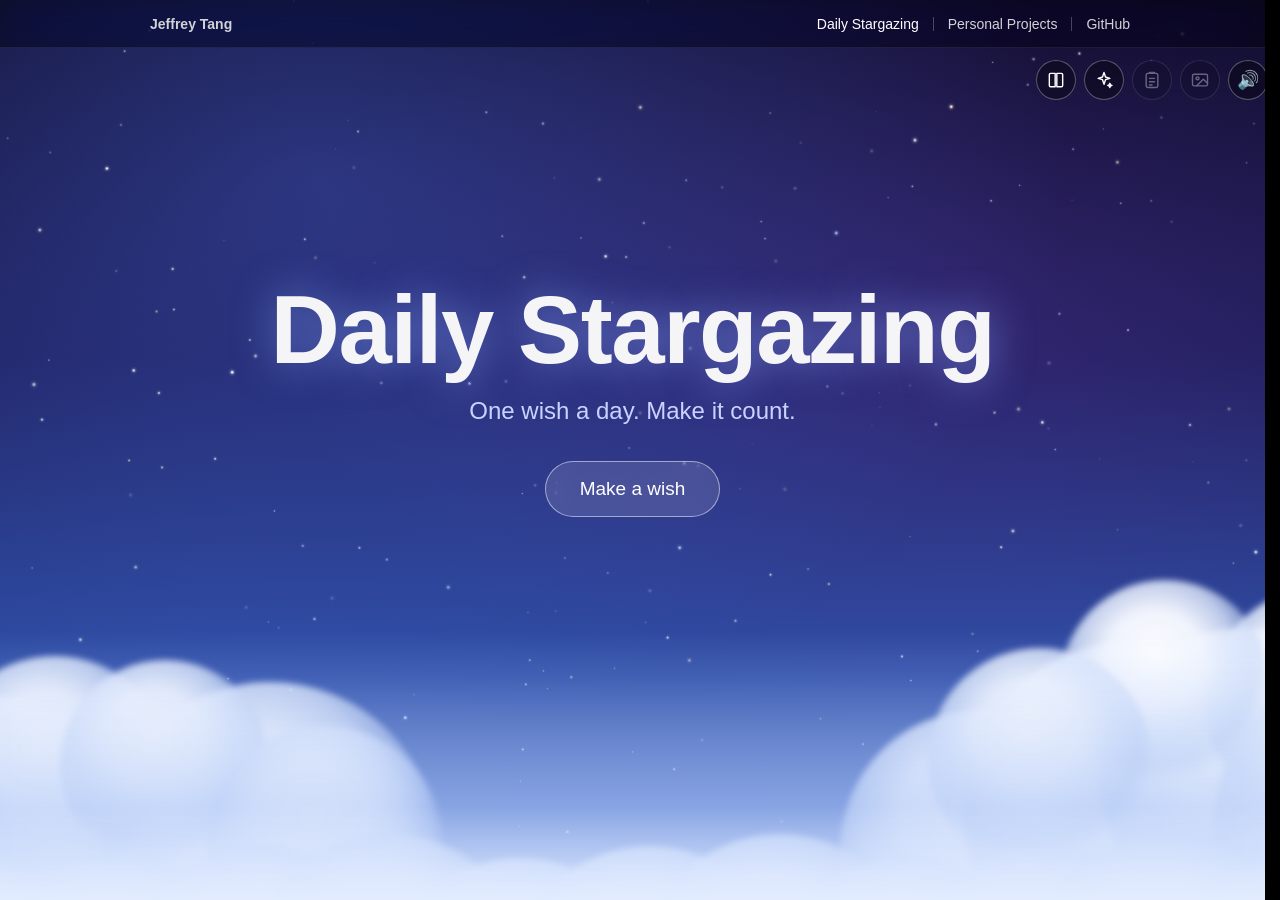
<file: dailystargazing/index.html>
<!DOCTYPE html>
<html lang="en">

<head>
  <meta charset="utf-8">
  <meta name="viewport" content="width=device-width, initial-scale=1">
  <meta name="description" content="One wish a day. See how lucky you are today.">
  <meta name="theme-color" content="#000000">
  <title>Daily Stargazing</title>
  <link rel="shortcut icon" type="image/png" href="../images/favicon.png">

  <!-- same nav styles as the main page, kept here so it shows up right away -->
  <style>
    :root {
      --bg: #000;
      --text: #f5f5f7;
      --muted: #a1a1a6;
      --link-color: whitesmoke;
      --accent: #2997ff;
      --nav-height: 48px;
    }

    * {
      box-sizing: border-box;
    }

    html {
      /* keeps room for the scrollbar, so the page doesn't shift sideways when scrolling is locked */
      scrollbar-gutter: stable;
      /* a soft light scrollbar on the night sky, so it doesn't turn into a black bar on hover */
      scrollbar-color: rgba(255, 255, 255, 0.28) transparent;
      background: var(--bg);
      color: var(--text);
      font-family: -apple-system, BlinkMacSystemFont, "SF Pro Display", "Segoe UI", "Helvetica Neue", Helvetica, Arial, sans-serif;
      -webkit-font-smoothing: antialiased;
    }

    /* the same look in Chrome, Edge and Safari */
    html::-webkit-scrollbar {
      width: 10px;
    }

    html::-webkit-scrollbar-track {
      background: var(--bg);
    }

    html::-webkit-scrollbar-thumb {
      border: 2px solid var(--bg);
      border-radius: 5px;
      background: rgba(255, 255, 255, 0.28);
    }

    html::-webkit-scrollbar-thumb:hover {
      background: rgba(255, 255, 255, 0.45);
    }

    /* the page scrolls down to the constellation, but not while a wish is playing */
    body {
      margin: 0;
      overflow-x: hidden;
    }

    body.wishing {
      overflow: hidden;
    }

    /* the constellation stays out of the way until today's wish has been made */
    body.before-wish #constellation {
      display: none;
    }

    a {
      color: var(--link-color);
      text-decoration: none;
    }

    nav {
      position: fixed;
      top: 0;
      left: 0;
      right: 0;
      z-index: 10;
      height: var(--nav-height);
      display: flex;
      align-items: center;
      padding: 0 max(16px, calc((100% - 980px) / 2));
      background: rgba(0, 0, 0, 0.45);
      backdrop-filter: saturate(180%) blur(20px);
      -webkit-backdrop-filter: saturate(180%) blur(20px);
      border-bottom: 1px solid rgba(255, 255, 255, 0.08);
      font-size: 14px;
    }

    nav .name {
      font-weight: 600;
      margin-right: auto;
    }

    nav a {
      color: #d2d2d7;
      transition: color 0.2s;
    }

    nav a:hover,
    nav a.current {
      color: #fff;
    }

    .nav-link {
      padding: 0 14px;
      line-height: 14px;
    }

    .nav-link:last-child {
      padding-right: 0;
    }

    /* thin line between each link */
    .nav-link + .nav-link {
      border-left: 1px solid rgba(255, 255, 255, 0.25);
    }

    @media (max-width: 734px) {
      nav {
        font-size: 12px;
      }
      .nav-link {
        padding: 0 10px;
      }
    }
  </style>

  <link rel="stylesheet" href="luck.css">
  <link rel="stylesheet" href="logbook.css">
  <link rel="stylesheet" href="constellation.css">

  <!-- after resetting everything, the fresh page fades in from black (set by wipeAllData in luck.js) -->
  <style>
    html.fade-in body::after {
      content: "";
      position: fixed;
      inset: 0;
      z-index: 100;
      background: #000;
      pointer-events: none;
      animation: fadeFromBlack 1.2s 0.2s ease-out forwards;
    }

    @keyframes fadeFromBlack {
      to {
        opacity: 0;
      }
    }
  </style>
  <script>
    try {
      if (sessionStorage.getItem("dailystargazing-fade-in")) {
        sessionStorage.removeItem("dailystargazing-fade-in");
        document.documentElement.classList.add("fade-in");
      }
    } catch (error) {
      // storage is blocked, so there's no fade
    }
  </script>
  <script src="../stars.js" defer></script>
  <script src="../content.js" defer></script>
  <script src="sounds.js" defer></script>
  <script src="fortunes.js" defer></script>
  <script src="starnames.js" defer></script>
  <script src="skills.js" defer></script>
  <script src="luck.js" defer></script>
  <script src="logbook.js" defer></script>
  <script src="share.js" defer></script>
  <script src="constellation.js" defer></script>
  <script src="starcollection.js" defer></script>
</head>

<body class="before-wish">
  <div id="nebula"></div>
  <canvas id="sky"></canvas>
  <nav id="nav">
    <a class="name" href="../index.html">Jeffrey Tang</a>
    <a class="nav-link current" href="index.html">Daily Stargazing</a>
    <!-- category links get added here by luck.js -->
    <a class="nav-link" href="https://github.com/JeffRL/">GitHub</a>
  </nav>

  <!-- the first screen: the wish -->
  <div id="wishStage">
    <div id="clouds"></div>
    <div id="horizon"></div>

    <main id="start">
      <h1>Daily Stargazing</h1>
      <p>One wish a day. Make it count.</p>
      <button id="wishButton">Make a wish</button>
    </main>

    <div id="wash"></div>
    <canvas id="wish"></canvas>
    <div id="nearClouds"></div>

    <section id="result" hidden>
      <div class="plate">
        <p class="plate-label">Today's Luck</p>
        <div class="plate-stars" id="plateStars"></div>
      </div>
      <div class="emotes" id="emotes"></div>
      <div class="after">
        <p id="reading"></p>
        <p class="next">Next wish in <span id="countdown">--:--:--</span></p>
      </div>
      <button id="addStarButton" hidden>&#10022; Add to Constellation</button>
      <a class="to-sky" href="#constellation">Your constellation &darr;</a>
    </section>
  </div>

  <!-- further down: the constellation, filled in by constellation.js -->
  <section id="constellation">
    <header class="sky-header">
      <h2 id="skyName" title="Click to rename">My Constellation</h2>
      <!-- this week's rank, filled by the stardust you collect -->
      <div class="rank-card" id="rankCard">
        <!-- only used while ranking up: a light sweeping across the card, a white flash, and a label -->
        <span class="rank-glass"><span class="rank-shine" id="rankShine"></span><span class="rank-flash" id="rankFlash"></span></span>
        <span class="rank-label" id="rankLabel"></span>
        <div class="rank-top">
          <span class="rank-icon" id="rankIcon">&#10022;</span>
          <span class="rank-name" id="rankName">Constellation 1</span>
          <span class="rank-bonus" id="rankBonus">+0 crystals on Monday</span>
        </div>
        <div class="rank-bar" id="rankBar"><span id="rankFill"></span></div>
        <p class="rank-progress"><span><span id="dustCount">0</span> <span id="rankNext">/ 150 stardust this week</span></span> <span class="rank-record" id="rankRecord"></span></p>
      </div>
      <p class="sky-money">
        <span class="money"><span class="money-icon crystal">&#9670;</span> <span id="crystalCount">0</span> stellar crystals</span>
      </p>
      <p class="sky-timer" id="crystalTimer"></p>
    </header>
    <div class="sky-area" id="skyArea">
      <canvas id="skyCanvas"></canvas>
      <div class="sky-tip" id="skyTip"></div>
      <p class="sky-empty" id="skyEmpty">Your constellation is empty. Make today's wish and add it, or pick a star from your collection.</p>
    </div>
    <div class="sky-controls">
      <span id="slotCount">0 / 5 stars</span>
      <button id="addSlotButton">+ Add a star</button>
      <button id="editSkyButton">Move stars</button>
    </div>
    <ul class="sky-help">
      <li>Stars generate stardust and crystals over time.</li>
	  <li>Tap to collect! Stars generate slower when full.</li>
      <li>Stardust helps you rank up, crystals can be used as currency.</li>
      <li>Higher ranks pay out more crystals based on how much you earned.</li>
      <li>Put stars close together to create constellations.</li>
    </ul>
  </section>

  <div id="flash"></div>

  <div id="toolbar">
    <button id="logButton" class="tool" aria-label="Open logbook" title="Logbook">
      <svg viewBox="0 0 24 24" aria-hidden="true"><path d="M4 5.5C4 4.7 4.7 4 5.5 4H11v16H5.5C4.7 20 4 19.3 4 18.5z"/><path d="M13 4h5.5c.8 0 1.5.7 1.5 1.5v13c0 .8-.7 1.5-1.5 1.5H13z"/></svg>
    </button>
    <button id="starsButton" class="tool" aria-label="Open star collection" title="Star collection">
      <svg viewBox="0 0 24 24" aria-hidden="true"><path d="M12 3l1.8 5.4L19 10l-5.2 1.6L12 17l-1.8-5.4L5 10l5.2-1.6z"/><path d="M19 16l.7 1.8 1.8.7-1.8.7L19 21l-.7-1.8-1.8-.7 1.8-.7z"/></svg>
    </button>
    <button id="copyTextButton" class="tool" aria-label="Copy result as text" title="Copy as text" disabled>
      <svg viewBox="0 0 24 24" aria-hidden="true"><rect x="5" y="4" width="14" height="17" rx="2"/><path d="M9 4V3h6v1M9 10h6M9 14h6M9 18h3"/></svg>
    </button>
    <button id="copyImageButton" class="tool" aria-label="Copy result as an image" title="Copy as image" disabled>
      <svg viewBox="0 0 24 24" aria-hidden="true"><rect x="3" y="5" width="18" height="14" rx="2"/><circle cx="9" cy="10" r="1.8"/><path d="M21 16l-5-5-8 8"/></svg>
    </button>
    <button id="soundButton" class="tool" aria-label="Mute sound"></button>
  </div>
  <div id="toast" role="status"></div>

  <!-- the star collection, filled in by starcollection.js -->
  <aside id="starDrawer" hidden>
    <div class="drawer-panel">
      <header class="drawer-head">
        <h2 id="drawerTitle">Star Collection</h2>
        <span class="drawer-count" id="drawerCount"></span>
        <button class="drawer-close" id="drawerClose" aria-label="Close star collection">&times;</button>
      </header>
      <p class="drawer-money">
        <span><span class="money-icon dust">&#10022;</span> <b id="drawerDust">0</b> stardust</span>
        <span><span class="money-icon crystal">&#9670;</span> <b id="drawerCrystals">0</b> crystals</span>
      </p>
      <div id="drawerList">
        <div class="drawer-controls">
          <select id="starSort" aria-label="Sort stars">
            <option value="newest">Newest first</option>
            <option value="rarity">Rarity</option>
            <option value="level">Level</option>
            <option value="name">Name</option>
          </select>
          <select id="starFilter" aria-label="Show stars">
            <option value="all">All stars</option>
            <option value="active">In the constellation</option>
            <option value="favorite">Favorites</option>
            <option value="5">5 stars</option>
            <option value="4">4 stars</option>
            <option value="3">3 stars</option>
            <option value="2">2 stars</option>
            <option value="1">1 star</option>
            <option value="debug">Debug stars</option>
          </select>
        </div>
        <div class="star-grid" id="starGrid"></div>
      </div>
      <div class="drawer-detail" id="drawerDetail" hidden></div>
    </div>
  </aside>

  <!-- the logbook, filled in by logbook.js -->
  <div id="bookOverlay" hidden>
    <div class="book" id="book">
      <div class="book-pages">
        <div class="page page-left" id="pageLeft"></div>
        <div class="page page-right" id="pageRight"></div>
        <div class="leaf" id="leaf">
          <div class="leaf-face leaf-front" id="leafFront"></div>
          <div class="leaf-face leaf-back" id="leafBack"></div>
        </div>
      </div>
      <div class="cover" id="cover">
        <div class="cover-front">
          <span class="cover-star">&#9733;</span>
          <span class="cover-title">Luck Log</span>
        </div>
        <div class="cover-back"></div>
      </div>
      <div class="ribbons" id="ribbons">
        <button class="ribbon" data-view="collection">Collection</button>
        <button class="ribbon" data-view="daily">Daily</button>
        <button class="ribbon" data-view="graph">Graph</button>
      </div>
      <button class="book-close" id="bookClose" aria-label="Close logbook">&times;</button>
      <button class="book-top" id="bookTop" aria-label="Back to the top" hidden>&uarr;</button>
      <!-- a reading from the collection, opened over the book -->
      <div class="reading-popup" id="readingPopup" hidden>
        <div class="reading-card" role="dialog" aria-modal="true" aria-label="Reading">
          <button class="reading-close" id="readingClose" aria-label="Close reading">&times;</button>
          <div id="readingBody"></div>
        </div>
      </div>
      <!-- the warning before resetting everything -->
      <div class="reading-popup" id="resetPopup" hidden>
        <div class="reading-card" role="alertdialog" aria-modal="true" aria-labelledby="resetTitle">
          <h3 class="reset-title" id="resetTitle">Reset everything?</h3>
          <p>This erases your logbook, every star, your crystals, ranks and rewards, and today's wish on this browser. It can't be undone.</p>
          <div class="reset-actions">
            <button class="reset-cancel" id="resetCancel">Cancel</button>
            <button class="reset-confirm" id="resetConfirm">Reset everything</button>
          </div>
        </div>
      </div>
    </div>
  </div>
</body>

</html>
</file>
<file: dailystargazing/luck.css>
/* Sky colors like a night sky over the clouds: dark at the top, bright blue at the horizon */

#nebula {
  position: fixed;
  inset: 0;
  z-index: -2;
  background:
    radial-gradient(ellipse at 25% 20%, rgba(90, 120, 255, 0.35), transparent 55%),
    radial-gradient(ellipse at 75% 35%, rgba(120, 70, 200, 0.25), transparent 50%),
    linear-gradient(to bottom, #0d0a26 0%, #1a1c55 40%, #2f4fa8 75%, #7f9fe6 100%);
  transition: opacity 1s;
}

#sky {
  position: fixed;
  inset: 0;
  z-index: -1;
  width: 100%;
  height: 100%;
  transition: opacity 1s;
}

/* The wish screen: exactly one screen tall, with everything for the wish inside it */

#wishStage {
  position: relative;
  height: 100vh;
  height: 100svh;
  overflow: hidden;
}

/* Clouds */

/* hangs off the right and bottom of the screen on purpose, so moving it never shows an edge.
   Nothing gets clipped here: on short or wide screens the taller clouds reach above this box,
   and the page itself already hides anything that goes off screen. */
#clouds {
  position: absolute;
  left: 0;
  right: -45vw;
  bottom: -12vh;
  height: 57vh;
  overflow: visible;
  pointer-events: none;
  transition: transform 1.4s cubic-bezier(0.5, 0, 0.2, 1), opacity 1s;
}

.cloud {
  position: absolute;
  bottom: 12vh;
  width: 600px;
  height: 260px;
  animation: cloudDrift 30s ease-in-out infinite alternate;
}

.cloud.right {
  animation-duration: 38s;
  animation-direction: alternate-reverse;
}

.cloud-floor {
  position: absolute;
  left: 0;
  bottom: 0;
  width: 100%;
  height: 100%;
}

/* each puff is bright in the middle and fades out to nothing at the edge, so overlapping puffs
   melt into one soft cloud instead of looking like separate balls */
.puff {
  position: absolute;
  border-radius: 50%;
  background: radial-gradient(circle at 45% 38%,
    rgba(255, 255, 255, 1) 0%,
    rgba(246, 249, 255, 0.97) 28%,
    rgba(225, 235, 253, 0.8) 46%,
    rgba(196, 213, 246, 0.45) 60%,
    rgba(180, 200, 240, 0) 71%);
}

/* a light blur on the whole cloud softens it a bit more */
.cloud,
.cloud-floor {
  filter: blur(3px);
}

@keyframes cloudDrift {
  from {
    transform: translateX(-20px);
  }
  to {
    transform: translateX(30px);
  }
}

/* haze over the bottom of the clouds, like a sea of clouds going off into the distance */
#horizon {
  position: absolute;
  left: 0;
  right: 0;
  /* starts below the screen so moving it up doesn't leave a gap at the bottom */
  bottom: -10vh;
  height: 40vh;
  background: linear-gradient(to top, rgba(225, 235, 255, 0.95) 0%, rgba(225, 235, 255, 0.95) 25%, rgba(170, 195, 245, 0.55) 51%, rgba(120, 150, 230, 0) 100%);
  pointer-events: none;
  transition: transform 1.4s cubic-bezier(0.5, 0, 0.2, 1), opacity 1s;
}

/* Start screen */

#start {
  position: absolute;
  inset: 0;
  z-index: 1;
  display: flex;
  flex-direction: column;
  align-items: center;
  justify-content: center;
  padding: 0 16px 12vh;
  text-align: center;
  transition: opacity 0.4s, transform 0.6s;
}

#start h1 {
  margin: 0;
  font-size: clamp(44px, 9vw, 96px);
  font-weight: 700;
  letter-spacing: -0.015em;
  text-shadow: 0 0 40px rgba(140, 170, 255, 0.6);
  animation: rise 1.2s cubic-bezier(0.2, 0.8, 0.2, 1) both;
}

#start p {
  margin: 12px 0 36px;
  font-size: clamp(18px, 2.4vw, 24px);
  color: #c9d3ff;
  animation: rise 1.2s 0.15s cubic-bezier(0.2, 0.8, 0.2, 1) both;
}

#wishButton {
  padding: 16px 34px;
  border: 1px solid rgba(255, 255, 255, 0.5);
  border-radius: 980px;
  background: rgba(255, 255, 255, 0.12);
  backdrop-filter: blur(10px);
  -webkit-backdrop-filter: blur(10px);
  color: #fff;
  font-size: 19px;
  font-family: inherit;
  cursor: pointer;
  animation: rise 1.2s 0.3s cubic-bezier(0.2, 0.8, 0.2, 1) both, glowPulse 2.8s 0.3s ease-in-out infinite;
  transition: background-color 0.2s, transform 0.2s;
}

#wishButton:hover:not(:disabled) {
  background: rgba(255, 255, 255, 0.22);
  transform: scale(1.04);
}

#wishButton:disabled {
  cursor: default;
  opacity: 0.6;
  animation: rise 1.2s 0.3s cubic-bezier(0.2, 0.8, 0.2, 1) both;
}

@keyframes rise {
  from {
    opacity: 0;
    transform: translateY(30px);
  }
  to {
    opacity: 1;
    transform: none;
  }
}

@keyframes glowPulse {
  0%, 100% {
    box-shadow: 0 0 20px rgba(160, 190, 255, 0.35);
  }
  50% {
    box-shadow: 0 0 45px rgba(200, 215, 255, 0.75);
  }
}

/* While wishing: the start screen goes away, and the camera flies down and right with the star,
   so the far clouds slowly drift up and left */

.wishing #start {
  opacity: 0;
  transform: translateY(-30px);
  pointer-events: none;
}

.wishing #clouds {
  transform: translate(-14vw, -5vh);
  transition: transform 2.8s cubic-bezier(0.2, 0.7, 0.3, 1), opacity 1s;
}

.wishing #horizon {
  transform: translateY(-3vh);
  transition: transform 2.8s cubic-bezier(0.2, 0.7, 0.3, 1), opacity 1s;
}

.wishing #sky {
  opacity: 0.4;
}

/* close-up clouds that rush past in front of the star */
#nearClouds {
  position: absolute;
  inset: 0;
  z-index: 3;
  overflow: hidden;
  pointer-events: none;
  filter: blur(5px);
}

.near-cloud {
  position: absolute;
  left: 0;
  width: 600px;
  height: 260px;
  opacity: 0;
  transform: translateX(110vw) scale(1.8);
}

.wishing .near-cloud {
  animation-name: nearPass;
  animation-timing-function: cubic-bezier(0.25, 0.6, 0.4, 1);
  animation-fill-mode: both;
}

@keyframes nearPass {
  0% {
    opacity: 0;
    transform: translateX(110vw) scale(1.8);
  }
  15% {
    opacity: 0.9;
  }
  100% {
    opacity: 0.9;
    transform: translateX(-180%) scale(1.8);
  }
}

/* When the result shows, the sky goes dark behind it */

.revealing #sky {
  opacity: 0.35;
}

.revealing #nebula {
  opacity: 0.15;
}

.revealing #clouds,
.revealing #horizon {
  opacity: 0;
}

.revealing #start {
  opacity: 0;
  pointer-events: none;
}

/* Animation canvas and flash */

#wish {
  position: absolute;
  inset: 0;
  z-index: 2;
  width: 100%;
  height: 100%;
  pointer-events: none;
}

/* after the reveal, the ribbons fade out near the bottom instead of being cut off where the screen ends */
.revealing #wish {
  -webkit-mask-image: linear-gradient(to bottom, #000 calc(100% - 25vh), transparent);
  mask-image: linear-gradient(to bottom, #000 calc(100% - 25vh), transparent);
}

#flash {
  position: fixed;
  inset: 0;
  z-index: 4;
  background: radial-gradient(circle at 50% 50%, #ffffff 0%, #ffffff 35%, var(--flash-color, #cfe0ff) 100%);
  opacity: 0;
  pointer-events: none;
}

/* quick wash of color over the sky when the star changes color */
#wash {
  position: absolute;
  inset: 0;
  z-index: 2;
  background: radial-gradient(circle at 58% 46%, var(--wash-color, transparent) 0%, transparent 75%);
  opacity: 0;
  pointer-events: none;
}

/* row of round buttons in the top right: logbook, copy text, copy image, sound */
#toolbar {
  position: fixed;
  top: calc(var(--nav-height) + 12px);
  right: 12px;
  z-index: 11;
  display: flex;
  gap: 8px;
}

.tool {
  width: 40px;
  height: 40px;
  padding: 0;
  border: 1px solid rgba(255, 255, 255, 0.3);
  border-radius: 50%;
  background: rgba(0, 0, 0, 0.35);
  backdrop-filter: blur(8px);
  -webkit-backdrop-filter: blur(8px);
  color: #fff;
  font-size: 18px;
  line-height: 1;
  cursor: pointer;
  transition: background-color 0.2s, opacity 0.2s, transform 0.2s;
}

.tool:hover:not(:disabled) {
  background: rgba(255, 255, 255, 0.18);
  transform: scale(1.06);
}

.tool:disabled {
  opacity: 0.35;
  cursor: default;
}

.tool svg {
  width: 20px;
  height: 20px;
  fill: none;
  stroke: currentColor;
  stroke-width: 1.7;
  stroke-linecap: round;
  stroke-linejoin: round;
  vertical-align: middle;
}

#toast {
  position: fixed;
  top: calc(var(--nav-height) + 62px);
  right: 12px;
  z-index: 11;
  padding: 8px 14px;
  border-radius: 10px;
  background: rgba(0, 0, 0, 0.75);
  color: #fff;
  font-size: 14px;
  opacity: 0;
  transform: translateY(-6px);
  pointer-events: none;
  transition: opacity 0.25s, transform 0.25s;
}

#toast.show {
  opacity: 1;
  transform: none;
}

/* Result */

/* glow behind the emotes in the result's color, stronger for better results */
#result::before {
  content: "";
  position: absolute;
  inset: 0;
  z-index: -1;
  background: radial-gradient(ellipse at 50% 50%, rgba(var(--glow), var(--glow-strength)) 0%, rgba(var(--glow), 0) 60%);
  animation: glowIn 1.5s both;
}

#result {
  position: absolute;
  inset: 0;
  z-index: 3;
  display: flex;
  flex-direction: column;
  align-items: center;
  justify-content: center;
  gap: 40px;
  padding: var(--nav-height) 16px 0;
  pointer-events: none;
}

#result[hidden] {
  display: none;
}

.plate {
  text-align: center;
  animation: plateIn 0.9s 0.3s cubic-bezier(0.2, 0.8, 0.2, 1) both;
}

.plate-label {
  margin: 0;
  font-size: clamp(30px, 4.5vw, 48px);
  font-weight: 700;
  text-shadow: 0 2px 4px rgba(0, 0, 0, 0.7), 0 2px 24px rgba(0, 0, 0, 0.8);
}

.plate-stars {
  margin-top: 6px;
  font-size: clamp(22px, 3vw, 30px);
  letter-spacing: 4px;
}

.plate-stars span {
  display: inline-block;
  color: #ffcc4d;
  text-shadow: 0 0 12px rgba(255, 190, 60, 0.8);
  animation: starPop 0.5s cubic-bezier(0.3, 1.6, 0.5, 1) both;
}

@keyframes plateIn {
  from {
    opacity: 0;
    transform: translateX(-60px);
  }
  to {
    opacity: 1;
    transform: none;
  }
}

@keyframes starPop {
  from {
    opacity: 0;
    transform: scale(0);
  }
  to {
    opacity: 1;
    transform: scale(1);
  }
}

.emotes {
  display: flex;
  justify-content: center;
  gap: clamp(8px, 2vw, 24px);
}

.emote {
  position: relative;
  width: clamp(56px, 13vw, 128px);
}

/* soft glow in the rarity color behind each emote */
.emote::before {
  content: "";
  position: absolute;
  inset: -30%;
  border-radius: 50%;
  background: radial-gradient(circle, rgba(var(--glow), 0.55) 0%, rgba(var(--glow), 0) 65%);
  animation: glowIn 1.2s both;
  animation-delay: inherit;
}

.emote img {
  position: relative;
  display: block;
  width: 100%;
  height: auto;
  animation: emoteIn 1.4s both;
  animation-delay: inherit;
}

/* pops in as a white shape first, then fills in with color */
@keyframes emoteIn {
  0% {
    opacity: 0;
    transform: scale(0.2);
    filter: brightness(0) invert(1);
  }
  30% {
    opacity: 1;
    transform: scale(1.18);
    filter: brightness(0) invert(1);
  }
  50% {
    transform: scale(1);
    filter: brightness(0) invert(1);
  }
  100% {
    opacity: 1;
    transform: scale(1);
    filter: none;
  }
}

@keyframes glowIn {
  from {
    opacity: 0;
    transform: scale(0.3);
  }
  to {
    opacity: 1;
    transform: scale(1);
  }
}

.after {
  text-align: center;
  animation: rise 1s both;
  animation-delay: var(--after-delay, 1.5s);
}

/* the reading: a dark frosted card so it's readable on any color */
.after {
  width: min(560px, 100%);
  padding: 22px 28px;
  border-radius: 20px;
  background: rgba(0, 0, 0, 0.55);
  backdrop-filter: blur(12px);
  -webkit-backdrop-filter: blur(12px);
  text-shadow: 0 1px 3px rgba(0, 0, 0, 0.6);
  pointer-events: auto;
}

#reading {
  margin: 0;
  font-size: clamp(17px, 2.2vw, 20px);
  line-height: 1.5;
  color: #f5f5f7;
}

.after .next {
  margin: 16px 0 0;
  padding-top: 14px;
  border-top: 1px solid rgba(255, 255, 255, 0.15);
  font-size: 14px;
  color: #d2d2d7;
}

#countdown {
  color: var(--text);
  font-variant-numeric: tabular-nums;
}

@media (max-width: 734px) {
  .after {
    padding: 18px 20px;
  }
}

/* short screens: pull everything closer so the reading still fits */
@media (max-height: 760px) {
  #result {
    gap: 20px;
  }
}

/* on wide screens the name plate sits on the left like in the game */
@media (min-width: 1200px) {
  .plate {
    position: absolute;
    left: 8%;
    top: 50%;
    margin-top: -60px;
    text-align: left;
  }
}

/* testing buttons, only there after running debugLuck() in the console */
/* testing buttons, only there after running debugLuck() in the console */
#debug {
  position: fixed;
  right: 12px;
  bottom: 12px;
  z-index: 30;
  display: flex;
  flex-direction: column;
  gap: 4px;
  max-height: 70vh;
  max-width: min(720px, calc(100vw - 24px));
  padding: 8px;
  overflow-y: auto;
  border-radius: 10px;
  background: rgba(0, 0, 0, 0.7);
}

.debug-head {
  display: flex;
  align-items: center;
  justify-content: space-between;
  gap: 8px;
  font-size: 11px;
  font-weight: 600;
  color: #a1a1a6;
}

/* folded down: only the title bar and its Show button are left */
#debug.collapsed .debug-row {
  display: none;
}

.debug-row {
  display: flex;
  flex-wrap: wrap;
  align-items: center;
  gap: 4px;
}

.debug-label {
  width: 58px;
  font-size: 11px;
  color: #a1a1a6;
}

#debug button {
  padding: 5px 8px;
  border: 1px solid rgba(255, 255, 255, 0.3);
  border-radius: 6px;
  background: rgba(30, 30, 40, 0.9);
  color: #fff;
  font-size: 11px;
  cursor: pointer;
}
</file>
<file: dailystargazing/logbook.css>
/* The logbook: a leather book with paper pages and bookmark ribbons */

#bookOverlay {
  position: fixed;
  inset: 0;
  z-index: 20;
  display: flex;
  align-items: center;
  justify-content: center;
  padding-top: var(--nav-height);
  background: rgba(4, 5, 18, 0.72);
  backdrop-filter: blur(4px);
  -webkit-backdrop-filter: blur(4px);
  perspective: 2200px;
}

#bookOverlay[hidden] {
  display: none;
}

/* No shared 3D space here on purpose: each part turns in 3D on its own, and z-index decides
   what's in front. Sharing one made the turning page and the pages fight over who's on top. */
.book {
  position: relative;
  width: min(980px, 92vw);
  height: min(640px, 80vh);
  perspective: 2200px;
}

/* leather board behind the right page, so it has the same edge as the open cover on the left */
.book::before {
  content: "";
  position: absolute;
  top: -6px;
  bottom: -6px;
  left: 50%;
  right: -8px;
  z-index: 0;
  border-radius: 4px 12px 12px 4px;
  background: linear-gradient(135deg, #22336b, #0f1a3d);
  box-shadow: inset 0 0 0 2px rgba(201, 165, 74, 0.5), 0 20px 50px rgba(0, 0, 0, 0.5);
}

.book-pages {
  position: absolute;
  inset: 0;
  z-index: 1;
  display: flex;
  border-radius: 6px;
  perspective: 2200px;
}

.page,
.leaf-face {
  background:
    radial-gradient(ellipse at 30% 15%, rgba(255, 255, 255, 0.55), transparent 60%),
    linear-gradient(#f6eedb, #ead9b8);
}

.page {
  position: relative;
  flex: 1;
  min-width: 0;
  padding: 34px 34px 56px;
  overflow-y: auto;
  scrollbar-gutter: stable;
  color: #3b2f22;
  scrollbar-width: thin;
}

/* shading near the spine so it looks like the pages curve into the middle */
.page-left {
  border-radius: 6px 0 0 6px;
  box-shadow: inset -28px 0 30px -22px rgba(90, 60, 25, 0.45);
}

/* scrollbars in brown ink so they fit the paper, instead of the browser's dark ones */
.page,
.leaf-face,
.book-pages,
.reading-card {
  scrollbar-width: thin;
  scrollbar-color: rgba(122, 102, 80, 0.45) transparent;
}

.page::-webkit-scrollbar,
.leaf-face::-webkit-scrollbar,
.book-pages::-webkit-scrollbar,
.reading-card::-webkit-scrollbar {
  width: 8px;
}

.page::-webkit-scrollbar-track,
.leaf-face::-webkit-scrollbar-track,
.book-pages::-webkit-scrollbar-track,
.reading-card::-webkit-scrollbar-track {
  background: transparent;
}

.page::-webkit-scrollbar-thumb,
.leaf-face::-webkit-scrollbar-thumb,
.book-pages::-webkit-scrollbar-thumb,
.reading-card::-webkit-scrollbar-thumb {
  border-radius: 4px;
  background: rgba(122, 102, 80, 0.45);
}

.page::-webkit-scrollbar-thumb:hover,
.leaf-face::-webkit-scrollbar-thumb:hover,
.book-pages::-webkit-scrollbar-thumb:hover,
.reading-card::-webkit-scrollbar-thumb:hover {
  background: rgba(122, 102, 80, 0.7);
}

.page-right {
  border-radius: 0 6px 6px 0;
  box-shadow: inset 28px 0 30px -22px rgba(90, 60, 25, 0.45);
}

/* the page that turns over when switching tabs or days */
/* the turning page has two sides with real page content printed on them (filled in by logbook.js),
   styled exactly like the pages so it lines up perfectly when it lands */
.leaf {
  position: absolute;
  top: 0;
  bottom: 0;
  left: 50%;
  width: 50%;
  z-index: 3;
  transform-origin: left center;
  transform-style: preserve-3d;
  visibility: hidden;
  pointer-events: none;
}

.leaf-face {
  position: absolute;
  inset: 0;
  padding: 34px 34px 56px;
  overflow: hidden;
  /* leaves the same room as the page's scrollbar, so the text wraps the same and doesn't jump when it lands */
  scrollbar-gutter: stable;
  color: #3b2f22;
  backface-visibility: hidden;
  -webkit-backface-visibility: hidden;
  scrollbar-width: thin;
}

/* front lies on the right side */
.leaf-front {
  border-radius: 0 6px 6px 0;
  box-shadow: inset 28px 0 30px -22px rgba(90, 60, 25, 0.45);
}

/* back lands on the left side */
.leaf-back {
  transform: rotateY(180deg);
  border-radius: 6px 0 0 6px;
  box-shadow: inset -28px 0 30px -22px rgba(90, 60, 25, 0.45);
}

/* the cover sits over the right page while the book is closed. Once it swings open,
   logbook.js drops it under the pages so it shows as the leather edge around the left page. */
.cover {
  position: absolute;
  top: -6px;
  bottom: -6px;
  left: 50%;
  width: calc(50% + 8px);
  z-index: 4;
  transform-origin: left center;
  transform-style: preserve-3d;
  visibility: hidden;
}

.cover-front,
.cover-back {
  position: absolute;
  inset: 0;
  border-radius: 4px 12px 12px 4px;
  backface-visibility: hidden;
  -webkit-backface-visibility: hidden;
}

.cover-front {
  display: flex;
  flex-direction: column;
  align-items: center;
  justify-content: center;
  gap: 18px;
  background:
    radial-gradient(ellipse at 35% 25%, rgba(120, 150, 255, 0.25), transparent 60%),
    linear-gradient(135deg, #22336b, #0f1a3d);
  box-shadow:
    inset 0 0 0 14px rgba(0, 0, 0, 0.15),
    inset 0 0 0 16px #c9a54a,
    inset 0 0 0 18px rgba(0, 0, 0, 0.2),
    0 20px 50px rgba(0, 0, 0, 0.5);
}

.cover-back {
  transform: rotateY(180deg);
  box-shadow: inset 0 0 0 2px rgba(201, 165, 74, 0.5), 0 20px 50px rgba(0, 0, 0, 0.5);
  background:
    radial-gradient(circle at 20% 20%, rgba(231, 199, 102, 0.35) 0 1.5px, transparent 2px) 0 0 / 34px 34px,
    linear-gradient(135deg, #1d2c5e, #121d42);
}

.cover-star {
  font-size: 84px;
  line-height: 1;
  color: #e7c766;
  text-shadow: 0 0 24px rgba(231, 199, 102, 0.6);
}

.cover-title {
  font-family: Georgia, "Times New Roman", serif;
  font-size: 26px;
  letter-spacing: 0.25em;
  text-transform: uppercase;
  color: #e7c766;
}

/* bookmark ribbons sticking out of the right side */
.ribbons {
  position: absolute;
  top: 44px;
  right: -36px;
  z-index: 2;
  display: flex;
  flex-direction: column;
  gap: 10px;
}

.ribbon {
  width: 40px;
  padding: 16px 0;
  border: 0;
  border-radius: 0 6px 6px 0;
  color: #fff;
  font-family: Georgia, "Times New Roman", serif;
  font-size: 13px;
  letter-spacing: 0.05em;
  writing-mode: vertical-rl;
  cursor: pointer;
  box-shadow: 2px 3px 8px rgba(0, 0, 0, 0.35);
  transform: translateX(-8px);
  transition: transform 0.25s, filter 0.25s;
}

.ribbon[data-view="collection"] {
  background: linear-gradient(90deg, #6e1f2a, #9a3341);
}

.ribbon[data-view="daily"] {
  background: linear-gradient(90deg, #1f4c39, #2f6e52);
}

.ribbon[data-view="graph"] {
  background: linear-gradient(90deg, #7a5310, #ad7c1f);
}

.ribbon:hover {
  transform: translateX(-2px);
}

.ribbon.active {
  transform: translateX(4px);
  filter: brightness(1.15);
}

.book-close {
  position: absolute;
  top: 10px;
  right: 12px;
  z-index: 5;
  width: 32px;
  height: 32px;
  border: 0;
  border-radius: 50%;
  background: rgba(59, 47, 34, 0.1);
  color: #3b2f22;
  font-size: 22px;
  line-height: 1;
  cursor: pointer;
}

.book-close:hover {
  background: rgba(59, 47, 34, 0.2);
}

/* back to the top, shows up after scrolling down a page */
.book-top {
  position: absolute;
  right: 16px;
  bottom: 16px;
  z-index: 5;
  width: 44px;
  height: 44px;
  border: 0;
  border-radius: 50%;
  background: #22336b;
  color: #f6eedb;
  font-size: 20px;
  line-height: 1;
  cursor: pointer;
  box-shadow: 0 4px 12px rgba(0, 0, 0, 0.35);
  animation: topIn 0.25s ease-out;
}

.book-top[hidden] {
  display: none;
}

@keyframes topIn {
  from {
    opacity: 0;
    transform: translateY(8px);
  }
}

/* Text on the pages */

.book-title {
  margin: 0 0 4px;
  font-family: Georgia, "Times New Roman", serif;
  font-size: 28px;
  font-weight: normal;
}

.book-sub {
  margin: 0 0 20px;
  color: #6f5c45;
}

.hint {
  color: #7a6650;
  font-style: italic;
  line-height: 1.5;
}

.page button,
.leaf-face button {
  font-family: inherit;
  color: inherit;
}

/* Collection */

.rarity-index {
  display: flex;
  flex-direction: column;
  gap: 6px;
}

.rarity-row {
  display: grid;
  grid-template-columns: 1fr auto;
  row-gap: 6px;
  padding: 8px 10px;
  border: 0;
  border-radius: 8px;
  background: transparent;
  text-align: left;
  cursor: pointer;
}

.rarity-row:hover {
  background: rgba(59, 47, 34, 0.07);
}

.row-stars {
  font-size: 18px;
  letter-spacing: 2px;
}

.row-count {
  font-size: 14px;
  color: #5a4834;
  font-variant-numeric: tabular-nums;
}

.rarity-row.complete .row-count {
  color: #8a6510;
  font-weight: 600;
}

.bar {
  grid-column: 1 / 3;
  height: 6px;
  border-radius: 3px;
  background: rgba(59, 47, 34, 0.12);
  overflow: hidden;
}

.bar span {
  display: block;
  height: 100%;
  border-radius: 3px;
}

/* a reading opened from the collection, in a popup over the book */
.reading-popup {
  position: absolute;
  inset: 0;
  z-index: 10;
  display: flex;
  align-items: center;
  justify-content: center;
  padding: 16px;
  border-radius: 6px;
  background: rgba(20, 14, 6, 0.45);
  backdrop-filter: blur(2px);
  -webkit-backdrop-filter: blur(2px);
}

.reading-popup[hidden] {
  display: none;
}

.reading-card {
  position: relative;
  width: min(520px, 90%);
  max-height: 80%;
  overflow-y: auto;
  padding: 26px 24px 24px;
  border-radius: 12px;
  background:
    radial-gradient(ellipse at 30% 15%, rgba(255, 255, 255, 0.55), transparent 60%),
    linear-gradient(#f6eedb, #ead9b8);
  color: #3b2f22;
  box-shadow: 0 18px 50px rgba(0, 0, 0, 0.45);
}

.reading-close {
  position: absolute;
  top: 8px;
  right: 8px;
  width: 40px;
  height: 40px;
  border: 0;
  border-radius: 50%;
  background: rgba(59, 47, 34, 0.1);
  color: #3b2f22;
  font-size: 22px;
  line-height: 1;
  cursor: pointer;
}

.reading-close:hover {
  background: rgba(59, 47, 34, 0.2);
}

.detail-stars {
  margin: 0 0 10px;
  font-size: 18px;
  letter-spacing: 0.1em;
}

.detail-emotes {
  display: flex;
  flex-wrap: wrap;
  gap: 6px;
}

.detail-emote {
  width: 44px;
  height: 44px;
}

.detail-emotes.missing .detail-emote,
.tile.missing .tile-emote {
  filter: brightness(0);
  opacity: 0.28;
}

.detail-date {
  margin: 10px 0 6px;
  font-size: 13px;
  color: #7a6650;
}

.detail-text {
  margin: 0;
  font-size: 16px;
  line-height: 1.55;
}

.rarity-section {
  scroll-margin-top: 8px;
}

.rarity-section h3 {
  margin: 22px 0 10px;
  font-size: 20px;
  letter-spacing: 2px;
}

.rarity-section:first-child h3 {
  margin-top: 0;
}

.tiles {
  display: grid;
  grid-template-columns: repeat(auto-fill, minmax(150px, 1fr));
  gap: 8px;
}

.tile {
  display: flex;
  flex-direction: column;
  align-items: center;
  gap: 6px;
  padding: 10px 6px;
  border: 1px solid rgba(59, 47, 34, 0.15);
  border-radius: 10px;
  background: rgba(255, 255, 255, 0.35);
  cursor: pointer;
  transition: background-color 0.2s, transform 0.2s;
}

.tile:hover {
  background: rgba(255, 255, 255, 0.6);
  transform: translateY(-2px);
}

.tile-emotes {
  display: flex;
  gap: 2px;
}

.tile-emote {
  width: 24px;
  height: 24px;
}

.tile-label {
  font-size: 12px;
  color: #6f5c45;
}

.tile.missing .tile-label {
  letter-spacing: 0.2em;
}

/* Daily */

.day-date {
  margin: 0;
  font-family: Georgia, "Times New Roman", serif;
  font-size: 22px;
}

.day-stars {
  margin: 6px 0 14px;
  font-size: 26px;
  letter-spacing: 3px;
}

.day-emotes {
  display: flex;
  flex-wrap: wrap;
  gap: 8px;
  margin-bottom: 16px;
}

.day-emote {
  width: 56px;
  height: 56px;
}

.day-text {
  margin: 0 0 12px;
  font-size: 17px;
  line-height: 1.6;
}

.day-time {
  margin: 0;
  font-size: 13px;
  color: #7a6650;
}

.day-empty {
  display: flex;
  flex-direction: column;
  align-items: center;
  justify-content: center;
  height: 100%;
  min-height: 200px;
  color: #a08a6c;
  text-align: center;
}

.day-empty span {
  font-size: 48px;
  opacity: 0.5;
}

.corner {
  position: absolute;
  bottom: 16px;
  padding: 6px 12px;
  border: 1px solid rgba(59, 47, 34, 0.25);
  border-radius: 20px;
  background: rgba(255, 255, 255, 0.4);
  font-size: 14px;
  cursor: pointer;
}

.corner:hover {
  background: rgba(255, 255, 255, 0.7);
}

.corner-left {
  left: 24px;
}

.corner-right {
  right: 24px;
}

/* Graph */

.ranges {
  display: inline-flex;
  margin: 8px 0 18px;
  padding: 3px;
  border-radius: 10px;
  background: rgba(59, 47, 34, 0.1);
}

.range {
  padding: 6px 14px;
  border: 0;
  border-radius: 8px;
  background: transparent;
  font-size: 14px;
  cursor: pointer;
}

.range.active {
  background: #fbf6ea;
  box-shadow: 0 1px 3px rgba(59, 47, 34, 0.25);
}

.graph-box {
  position: relative;
}

.graph {
  display: block;
  width: 100%;
  height: auto;
}

.graph .grid {
  stroke: rgba(59, 47, 34, 0.12);
  stroke-width: 1;
}

.graph .axis {
  fill: #7a6650;
  font-size: 12px;
}

.graph .line {
  fill: none;
  stroke: #6b5a45;
  stroke-width: 2;
  stroke-linejoin: round;
  stroke-linecap: round;
}

.graph .average {
  stroke: #a08a6c;
  stroke-width: 1;
  stroke-dasharray: 4 4;
}

.graph .dot {
  stroke: #f3ead8;
  stroke-width: 2;
}

.graph .hit {
  fill: transparent;
  cursor: pointer;
}

.graph-tip {
  position: absolute;
  padding: 8px 10px;
  border-radius: 8px;
  background: #2b2118;
  color: #f6eedb;
  font-size: 13px;
  line-height: 1.4;
  white-space: nowrap;
  transform: translate(-50%, calc(-100% - 10px));
  opacity: 0;
  pointer-events: none;
  transition: opacity 0.15s;
}

.graph-tip.show {
  opacity: 1;
}

.stat-big {
  margin: 18px 0 0;
  font-family: Georgia, "Times New Roman", serif;
  font-size: 56px;
  line-height: 1;
}

.stat-big span {
  font-size: 32px;
  color: #a86d00;
}

.stat-label {
  margin: 4px 0 18px;
  color: #7a6650;
}

.stat-line {
  margin: 0 0 8px;
}

.counts-title {
  margin: 24px 0 10px;
  font-family: Georgia, "Times New Roman", serif;
  font-weight: normal;
}

.count-row {
  display: grid;
  grid-template-columns: 96px 1fr 36px;
  align-items: center;
  gap: 10px;
  margin-bottom: 8px;
}

.count-stars {
  letter-spacing: 1px;
}

.count-bar {
  height: 10px;
  border-radius: 4px;
  background: rgba(59, 47, 34, 0.1);
  overflow: hidden;
}

.count-bar span {
  display: block;
  height: 100%;
  border-radius: 4px;
}

.count-number {
  text-align: right;
  font-variant-numeric: tabular-nums;
}

/* Phones: one page at a time, with the second page underneath, using as much of the screen as it can.
   The tabs and the close button sit in a row above the book */
@media (max-width: 759px) {
  #bookOverlay {
    align-items: flex-end;
    padding-bottom: 8px;
  }

  .book {
    width: calc(100vw - 16px);
    height: calc(100vh - var(--nav-height) - 64px);
    height: calc(100svh - var(--nav-height) - 64px);
  }

  .book-close {
    top: -46px;
    right: 0;
    width: 40px;
    height: 40px;
    background: #f6eedb;
  }

  .book-close:hover {
    background: #fff;
  }

  .tiles {
    grid-template-columns: repeat(auto-fill, minmax(130px, 1fr));
  }

  .book-title {
    font-size: 24px;
  }

  .book-pages {
    flex-direction: column;
    overflow-y: auto;
    border-radius: 6px;
    background: linear-gradient(#f6eedb, #ead9b8);
  }

  .page {
    flex: none;
    overflow: visible;
    padding: 20px 16px 72px;
  }

  .page-left,
  .page-right {
    border-radius: 0;
    box-shadow: none;
  }

  .page-right {
    border-top: 1px dashed rgba(59, 47, 34, 0.3);
  }

  .leaf {
    left: 0;
    width: 100%;
  }

  .cover {
    left: 0;
    width: calc(100% + 8px);
  }

  .book::before {
    left: 0;
  }

  .ribbons {
    top: -40px;
    left: 0;
    right: 48px;
    flex-direction: row;
    gap: 6px;
  }

  .ribbon {
    flex: 1;
    width: auto;
    padding: 10px 6px;
    border-radius: 6px 6px 0 0;
    writing-mode: horizontal-tb;
    transform: translateY(8px);
  }

  .ribbon:hover {
    transform: translateY(2px);
  }

  .ribbon.active {
    transform: translateY(-2px);
  }
}

/* rewards for finding readings, under the rarity list on the Collection page */
.reward-track {
  margin-top: 18px;
  padding-top: 14px;
  border-top: 1px dashed rgba(59, 47, 34, 0.3);
}

.reward-track h3 {
  margin: 0 0 6px;
  font-family: Georgia, "Times New Roman", serif;
  font-weight: normal;
  font-size: 18px;
}

.reward-now {
  margin: 0 0 8px;
  font-size: 13px;
  color: #5a4834;
}

.reward-next {
  margin: 8px 0 0;
  font-size: 13px;
  color: #8a6510;
}

/* every reward and what it needs, under the reward bar */
.reward-list-title {
  margin: 16px 0 6px;
  font-family: Georgia, "Times New Roman", serif;
  font-weight: normal;
  font-size: 15px;
}

.reward-list {
  margin: 0;
  padding: 0;
  list-style: none;
  font-size: 13px;
  color: #8a7a66;
}

.reward-list li {
  display: grid;
  grid-template-columns: 44px 1fr auto;
  gap: 8px;
  padding: 4px 6px;
  border-radius: 4px;
}

.reward-list li span:last-child {
  text-align: right;
  font-variant-numeric: tabular-nums;
}

/* each kind of reward has its own ink */
.reward-list li.storage {
  color: #6f5c45;
}

.reward-list li.crystals {
  color: #2a6fd0;
}

.reward-list li.scrap {
  color: #8a4a2a;
}

.reward-list li.stardust {
  color: #b5359e;
  font-weight: 700;
}

.reward-list li.slot {
  color: #2e8b4e;
  font-weight: 700;
}

.reward-list li.got {
  opacity: 0.5;
}

.reward-list li.next {
  color: #8a6510;
  background: rgba(201, 150, 26, 0.14);
}

/* starting over, at the very bottom of the rewards */
.reset-button {
  display: block;
  margin: 28px auto 4px;
  padding: 8px 18px;
  border: 1px solid rgba(181, 53, 53, 0.5);
  border-radius: 980px;
  background: transparent;
  color: #a33a3a;
  font-family: inherit;
  font-size: 13px;
  cursor: pointer;
}

.reset-button:hover {
  background: rgba(181, 53, 53, 0.08);
}

.reset-title {
  margin: 0 0 10px;
  font-family: Georgia, "Times New Roman", serif;
  font-weight: normal;
  font-size: 22px;
}

.reset-actions {
  display: flex;
  justify-content: flex-end;
  gap: 10px;
  margin-top: 18px;
}

.reset-actions button {
  padding: 9px 18px;
  border-radius: 980px;
  font-family: inherit;
  font-size: 14px;
  cursor: pointer;
}

.reset-cancel {
  border: 1px solid rgba(59, 47, 34, 0.25);
  background: rgba(255, 255, 255, 0.4);
  color: #3b2f22;
}

.reset-confirm {
  border: 0;
  background: #a33a3a;
  color: #fff;
}

.reset-confirm:hover {
  background: #8a2d2d;
}

/* stardust per week bars on the Graph page */
.graph .bar {
  fill: #2a6fd0;
}

.graph rect.hit {
  fill: transparent;
  cursor: pointer;
}

.graph rect.hit:hover {
  fill: rgba(59, 47, 34, 0.06);
}

/* the Luck / Stardust switch sits above the range buttons */
.ranges + .ranges {
  margin-top: 0;
}

.mode {
  padding: 6px 14px;
  border: 0;
  border-radius: 8px;
  background: transparent;
  font-size: 14px;
  cursor: pointer;
}

.mode.active {
  background: #fbf6ea;
  box-shadow: 0 1px 3px rgba(59, 47, 34, 0.25);
}
</file>
<file: dailystargazing/constellation.css>
/* The constellation section below the wish, the star collection drawer, and the orb animation */

.money-icon.dust {
  color: #cfe0ff;
}

.money-icon.crystal {
  color: #b9a4ff;
}

/* Add to Constellation, under today's reading */

/* sits quietly under the reading card and only fades in once the card has finished appearing */
#addStarButton {
  /* sits a little closer to the reading than the normal gap, but never on top of it */
  margin-top: -20px;
  padding: 6px 16px;
  border: 1px solid rgba(255, 255, 255, 0.18);
  border-radius: 980px;
  background: transparent;
  color: rgba(235, 235, 245, 0.7);
  font-size: 13px;
  font-family: inherit;
  cursor: pointer;
  pointer-events: auto;
  animation: quietFade 1s both;
  animation-delay: calc(var(--after-delay, 1.5s) + 0.9s);
  transition: color 0.2s, border-color 0.2s, background-color 0.2s;
}

#addStarButton:hover:not(:disabled) {
  color: #fff;
  border-color: rgba(255, 255, 255, 0.4);
  background: rgba(255, 255, 255, 0.06);
}

#addStarButton:disabled {
  color: rgba(235, 235, 245, 0.4);
  border-color: rgba(255, 255, 255, 0.1);
  cursor: default;
}

#addStarButton[hidden] {
  display: none;
}

/* short screens (most phones) have a smaller gap, so the button and the link stay in the column
   instead of overlapping the reading */
@media (max-height: 760px) {
  #addStarButton {
    margin-top: -8px;
  }

  #result .to-sky {
    position: static;
    margin: 0 auto;
  }
}

/* invisible and unclickable until it fades in */
@keyframes quietFade {
  from {
    opacity: 0;
    visibility: hidden;
  }
  to {
    opacity: 1;
    visibility: visible;
  }
}

.to-sky {
  position: absolute;
  bottom: 18px;
  /* centered without a transform, since the rise animation uses transform */
  left: 0;
  right: 0;
  width: fit-content;
  margin: 0 auto;
  font-size: 13px;
  color: #c9d3ff;
  pointer-events: auto;
  animation: rise 1s 2.5s both;
}

/* the new star a wish turns into, drawn on a canvas by constellation.js */
.star-orb {
  position: fixed;
  z-index: 25;
  width: 360px;
  height: 360px;
  top: 0;
  left: 0;
  pointer-events: none;
  /* constellation.js moves it every frame with a transform */
}

.star-orb canvas {
  display: block;
  width: 100%;
  height: 100%;
}

.star-orb-label {
  position: absolute;
  top: 265px;
  left: 50%;
  margin: 0;
  padding: 8px 16px;
  border-radius: 12px;
  background: rgba(0, 0, 0, 0.55);
  color: #fff;
  font-size: 18px;
  white-space: nowrap;
}

/* The constellation section */

#constellation {
  position: relative;
  min-height: 100vh;
  padding: calc(var(--nav-height) + 40px) max(16px, calc((100% - 1080px) / 2)) 60px;
  background: linear-gradient(to bottom, rgba(0, 0, 0, 0) 0%, rgba(4, 6, 20, 0.55) 18%, rgba(4, 6, 20, 0.7) 100%);
  /* rank-up rays and sparkles can reach past the sides on a phone, this keeps them from adding a sideways scroll */
  overflow-x: clip;
}

.sky-header {
  text-align: center;
}

#skyName {
  display: inline-block;
  margin: 0;
  padding: 2px 10px;
  border-radius: 8px;
  font-size: clamp(30px, 5vw, 48px);
  font-weight: 700;
  cursor: text;
  outline: none;
  text-shadow: 0 0 30px rgba(140, 170, 255, 0.5);
}

#skyName:hover,
#skyName[contenteditable="true"] {
  background: rgba(255, 255, 255, 0.08);
}

.sky-money {
  display: flex;
  justify-content: center;
  flex-wrap: wrap;
  gap: 8px 24px;
  margin: 12px 0 4px;
  font-size: 17px;
}

.sky-money .money span:not(.money-icon) {
  font-weight: 600;
  font-variant-numeric: tabular-nums;
}

.sky-timer {
  margin: 0;
  font-size: 13px;
  color: #a1a1a6;
}

.sky-area {
  position: relative;
  height: min(62vh, 560px);
  margin: 24px 0 16px;
  border: 1px solid rgba(255, 255, 255, 0.08);
  border-radius: 20px;
  background: radial-gradient(ellipse at 50% 40%, rgba(60, 70, 160, 0.18), rgba(0, 0, 0, 0) 70%);
  overflow: hidden;
}

#constellation.editing .sky-area {
  border-color: rgba(160, 180, 255, 0.4);
  border-style: dashed;
}

#skyCanvas {
  display: block;
  width: 100%;
  height: 100%;
  touch-action: none;
  /* no menu or text selection when holding a finger on it */
  -webkit-touch-callout: none;
  -webkit-user-select: none;
  user-select: none;
}

.sky-empty {
  position: absolute;
  top: 50%;
  left: 50%;
  width: min(420px, 90%);
  margin: 0;
  transform: translate(-50%, -50%);
  text-align: center;
  color: #a1a1a6;
  pointer-events: none;
}

.sky-empty[hidden] {
  display: none;
}

.sky-tip {
  position: absolute;
  z-index: 2;
  padding: 8px 10px;
  border-radius: 8px;
  background: rgba(0, 0, 0, 0.8);
  color: #f5f5f7;
  font-size: 13px;
  line-height: 1.4;
  white-space: nowrap;
  transform: translate(-50%, calc(-100% - 22px));
  opacity: 0;
  pointer-events: none;
  transition: opacity 0.15s;
}

.sky-tip.show {
  opacity: 1;
}

.float-text {
  position: absolute;
  z-index: 3;
  color: #fff;
  font-weight: 700;
  font-size: 16px;
  text-shadow: 0 0 10px rgba(160, 190, 255, 0.9);
  pointer-events: none;
  white-space: nowrap;
}

.sky-controls {
  display: flex;
  justify-content: center;
  align-items: center;
  flex-wrap: wrap;
  gap: 12px;
  font-size: 14px;
  color: #c9d3ff;
}

.sky-controls button,
.drawer-controls select,
.detail-actions button,
.skill-up,
.detail-back {
  padding: 8px 16px;
  border: 1px solid rgba(255, 255, 255, 0.35);
  border-radius: 980px;
  background: rgba(255, 255, 255, 0.08);
  color: #fff;
  font-size: 14px;
  font-family: inherit;
  cursor: pointer;
  transition: background-color 0.2s;
}

.sky-controls button:hover,
.detail-actions button:hover:not(:disabled),
.skill-up:hover:not(:disabled),
.detail-back:hover {
  background: rgba(255, 255, 255, 0.18);
}

.sky-controls button[hidden] {
  display: none;
}

.sky-help {
  max-width: 520px;
  margin: 18px auto 0;
  padding: 0 0 0 18px;
  text-align: left;
  font-size: 13px;
  line-height: 1.6;
  color: #8e8e93;
}

/* the page can't be scrolled while a new star flies to the sky */
body.adding {
  overflow: hidden;
}

/* The star collection drawer */

#starDrawer {
  position: fixed;
  inset: 0;
  z-index: 22;
  display: flex;
  justify-content: flex-end;
  background: rgba(4, 5, 18, 0.55);
}

#starDrawer[hidden] {
  display: none;
}

.drawer-panel {
  display: flex;
  flex-direction: column;
  width: min(520px, 100%);
  height: 100%;
  padding: calc(var(--nav-height) + 16px) 20px 20px;
  background: rgba(12, 14, 32, 0.92);
  backdrop-filter: blur(16px);
  -webkit-backdrop-filter: blur(16px);
  border-left: 1px solid rgba(255, 255, 255, 0.1);
  overflow: hidden;
}

.drawer-head {
  display: flex;
  align-items: center;
  gap: 10px;
}

.drawer-head h2 {
  flex: 1;
  margin: 0;
  font-size: 22px;
}

.drawer-count {
  color: #a1a1a6;
  font-variant-numeric: tabular-nums;
}

.drawer-close {
  width: 34px;
  height: 34px;
  border: 0;
  border-radius: 50%;
  background: rgba(255, 255, 255, 0.1);
  color: #fff;
  font-size: 22px;
  line-height: 1;
  cursor: pointer;
}

.drawer-money {
  display: flex;
  gap: 20px;
  margin: 10px 0 14px;
  font-size: 15px;
}

#drawerList {
  display: flex;
  flex-direction: column;
  min-height: 0;
  flex: 1;
}

#drawerList[hidden],
.drawer-detail[hidden] {
  display: none;
}

.drawer-controls {
  display: flex;
  gap: 8px;
  margin-bottom: 12px;
}

.drawer-controls select {
  flex: 1;
  padding: 7px 12px;
  border-radius: 10px;
}

.drawer-controls option {
  background: #14162e;
}

.star-grid {
  display: grid;
  grid-template-columns: repeat(auto-fill, minmax(140px, 1fr));
  gap: 10px;
  overflow-y: auto;
  padding-bottom: 10px;
}

.drawer-empty {
  grid-column: 1 / -1;
  color: #a1a1a6;
  line-height: 1.5;
}

.star-card {
  position: relative;
  display: flex;
  flex-direction: column;
  align-items: center;
  gap: 4px;
  padding: 14px 8px 10px;
  border: 1px solid rgba(255, 255, 255, 0.1);
  border-radius: 14px;
  background: rgba(255, 255, 255, 0.05);
  color: #fff;
  font-family: inherit;
  cursor: pointer;
  transition: background-color 0.2s, transform 0.2s;
}

.star-card:hover {
  background: rgba(255, 255, 255, 0.1);
  transform: translateY(-2px);
}

.mini-star {
  display: block;
  width: 72px;
  height: 72px;
}

.big-star {
  flex: none;
  display: block;
  width: 132px;
  height: 132px;
}

.card-name {
  max-width: 100%;
  overflow: hidden;
  text-overflow: ellipsis;
  white-space: nowrap;
  font-weight: 600;
  font-size: 14px;
}

.card-stars {
  font-size: 12px;
  letter-spacing: 1px;
}

.card-level {
  font-size: 12px;
  color: #a1a1a6;
}

.card-badges {
  position: absolute;
  top: 6px;
  right: 6px;
  display: flex;
  gap: 3px;
}

.badge {
  padding: 1px 5px;
  border-radius: 6px;
  font-size: 10px;
  background: rgba(255, 255, 255, 0.12);
}

.badge.fav {
  color: #ffd25a;
  background: none;
  font-size: 13px;
}

.badge.in-sky {
  background: rgba(90, 160, 255, 0.35);
}

.badge.debug {
  background: rgba(255, 90, 90, 0.4);
  letter-spacing: 0.05em;
}

/* one star in detail */

.drawer-detail {
  flex: 1;
  min-height: 0;
  overflow-y: auto;
  padding-bottom: 20px;
}

.detail-back {
  padding: 6px 14px;
  font-size: 13px;
}

.detail-top {
  display: flex;
  align-items: center;
  gap: 18px;
  margin: 16px 0;
}

.star-name {
  width: 100%;
  padding: 4px 8px;
  border: 1px solid transparent;
  border-radius: 8px;
  background: transparent;
  color: #fff;
  font-size: 24px;
  font-weight: 700;
  font-family: inherit;
}

.star-name:hover,
.star-name:focus {
  border-color: rgba(255, 255, 255, 0.25);
  background: rgba(255, 255, 255, 0.06);
  outline: none;
}

.star-made {
  margin: 4px 8px 2px;
  font-size: 13px;
  color: #a1a1a6;
}

.star-rarity {
  margin: 0 8px;
  font-size: 18px;
  letter-spacing: 2px;
}

.detail-fortune {
  padding: 14px;
  border-radius: 14px;
  background: rgba(255, 255, 255, 0.05);
}

.detail-fortune-emotes {
  display: flex;
  flex-wrap: wrap;
  gap: 6px;
}

.fortune-emote {
  width: 36px;
  height: 36px;
}

.detail-fortune p {
  margin: 10px 0 0;
  line-height: 1.5;
  color: #e5e5ea;
}

.detail-stats {
  margin: 16px 0;
}

.detail-stats p {
  margin: 0 0 6px;
}

.detail-stats .muted {
  font-size: 13px;
  color: #a1a1a6;
  line-height: 1.5;
}

.exp-bar {
  height: 8px;
  margin: 6px 0 8px;
  border-radius: 4px;
  background: rgba(255, 255, 255, 0.1);
  overflow: hidden;
}

.exp-bar span {
  display: block;
  height: 100%;
  border-radius: 4px;
  background: linear-gradient(90deg, #7fa8ff, #c9a4ff);
}

.detail-actions {
  display: flex;
  flex-wrap: wrap;
  gap: 8px;
}

.detail-actions button:disabled,
.skill-up:disabled {
  opacity: 0.4;
  cursor: default;
}

.detail-actions .danger {
  border-color: rgba(255, 120, 120, 0.5);
}

.skills-title {
  margin: 22px 0 10px;
  font-size: 17px;
}

.skill-list {
  margin: 0;
  padding: 0;
  list-style: none;
}

.skill {
  display: flex;
  align-items: center;
  gap: 12px;
  padding: 10px 12px;
  margin-bottom: 8px;
  border-radius: 12px;
  background: rgba(255, 255, 255, 0.05);
}

.skill div {
  flex: 1;
}

.skill strong {
  display: block;
  font-size: 14px;
}

.skill small {
  margin-left: 4px;
  font-weight: normal;
  color: #a1a1a6;
}

.skill span {
  display: block;
  margin-top: 2px;
  font-size: 13px;
  line-height: 1.4;
  color: #c7c7cc;
}

.skill.locked {
  opacity: 0.45;
}

.skill em {
  flex: none;
  font-size: 12px;
  color: #a1a1a6;
}

.skill-up {
  flex: none;
  padding: 6px 12px;
  font-size: 12px;
}

/* phones: the drawer comes up from the bottom */
@media (max-width: 600px) {
  #starDrawer {
    align-items: flex-end;
  }

  .drawer-panel {
    height: 86vh;
    border-left: 0;
    border-top: 1px solid rgba(255, 255, 255, 0.1);
    border-radius: 18px 18px 0 0;
    padding-top: 18px;
  }

  .sky-area {
    height: 60vh;
  }
}

/* how good a star's rolls are, in its detail view */
.roll-row {
  display: grid;
  grid-template-columns: 100px 1fr 40px;
  align-items: center;
  gap: 8px;
  margin: 6px 0;
  font-size: 13px;
  color: #c7c7cc;
}

.roll-row b {
  text-align: right;
  font-weight: 600;
  font-variant-numeric: tabular-nums;
}

.roll-bar {
  height: 6px;
  border-radius: 3px;
  background: rgba(255, 255, 255, 0.1);
  overflow: hidden;
}

.roll-bar span {
  display: block;
  height: 100%;
  border-radius: 3px;
  background: linear-gradient(90deg, #8fb3ff, #ffd25a);
}

/* this week's rank, in the constellation header */
.rank-card {
  --tier: #cfe0ff;
  position: relative;
  width: min(440px, 100%);
  margin: 14px auto 8px;
  padding: 12px 16px;
  border: 1px solid rgba(255, 255, 255, 0.12);
  border-radius: 16px;
  background: rgba(8, 10, 30, 0.6);
}

.rank-top {
  display: flex;
  align-items: center;
  gap: 8px;
}

.rank-icon {
  color: var(--tier);
  font-size: 20px;
  text-shadow: 0 0 12px var(--tier);
}

.rank-name {
  flex: 1;
  text-align: left;
  font-weight: 700;
  font-size: 18px;
  color: var(--tier);
}

.rank-bonus {
  font-size: 13px;
  color: #c7c7cc;
}

.rank-bar {
  height: 8px;
  margin: 10px 0 6px;
  border-radius: 4px;
  background: rgba(255, 255, 255, 0.1);
  overflow: hidden;
}

#rankFill {
  display: block;
  width: 0%;
  height: 100%;
  border-radius: 4px;
  background: linear-gradient(90deg, rgba(255, 255, 255, 0.5), var(--tier));
  box-shadow: 0 0 10px var(--tier);
  transition: width 0.45s ease-out;
}

.rank-progress {
  display: flex;
  justify-content: space-between;
  gap: 8px;
  margin: 0;
  text-align: left;
  font-size: 13px;
  color: #a1a1a6;
}

.rank-record {
  color: var(--tier);
  white-space: nowrap;
}

#dustCount {
  color: #f5f5f7;
  font-weight: 600;
  font-variant-numeric: tabular-nums;
}

.rank-spark {
  position: absolute;
  top: 50%;
  left: 50%;
  color: var(--tier);
  font-size: 14px;
  pointer-events: none;
  text-shadow: 0 0 8px var(--tier);
}

/* ranking up: everything below sits still and invisible until constellation.js animates it */
.rank-card {
  isolation: isolate;
}

.rank-top,
.rank-bar,
.rank-progress {
  position: relative;
  z-index: 1;
}

/* keeps the light sweep and the flash inside the card's rounded corners */
.rank-glass {
  position: absolute;
  inset: 0;
  z-index: 2;
  border-radius: inherit;
  overflow: hidden;
  pointer-events: none;
}

.rank-shine {
  position: absolute;
  top: 0;
  left: 0;
  width: 35%;
  height: 100%;
  background: linear-gradient(90deg, transparent, rgba(255, 255, 255, 0.35), transparent);
  transform: translateX(-120%) skewX(-20deg);
}

.rank-flash {
  position: absolute;
  inset: 0;
  background: #fff;
  opacity: 0;
}

.rank-label {
  position: absolute;
  top: -14px;
  left: 50%;
  z-index: 3;
  padding: 3px 12px;
  border-radius: 999px;
  background: var(--tier);
  color: #0b0d22;
  font-size: 12px;
  font-weight: 700;
  letter-spacing: 0.04em;
  white-space: nowrap;
  opacity: 0;
  pointer-events: none;
  box-shadow: 0 0 16px var(--tier);
  transform: translate(-50%, 0);
}

/* the outline that grows out of the card */
.rank-ring {
  position: absolute;
  inset: -1px;
  border: 2px solid var(--tier);
  border-radius: 16px;
  pointer-events: none;
  box-shadow: 0 0 12px var(--tier);
}

.rank-spark.dot {
  width: 5px;
  height: 5px;
  border-radius: 50%;
  background: var(--tier);
  box-shadow: 0 0 8px var(--tier);
}

.rank-spark {
  z-index: 3;
}

/* the shine running along a full bar */
.rank-bar::after {
  content: "";
  position: absolute;
  top: 0;
  left: 0;
  width: 40%;
  height: 100%;
  background: linear-gradient(90deg, transparent, rgba(255, 255, 255, 0.9), transparent);
  transform: translateX(-110%);
  pointer-events: none;
}

.rank-bar.shine::after {
  animation: barShine 0.5s ease-out;
}

@keyframes barShine {
  to {
    transform: translateX(260%);
  }
}
</file>
